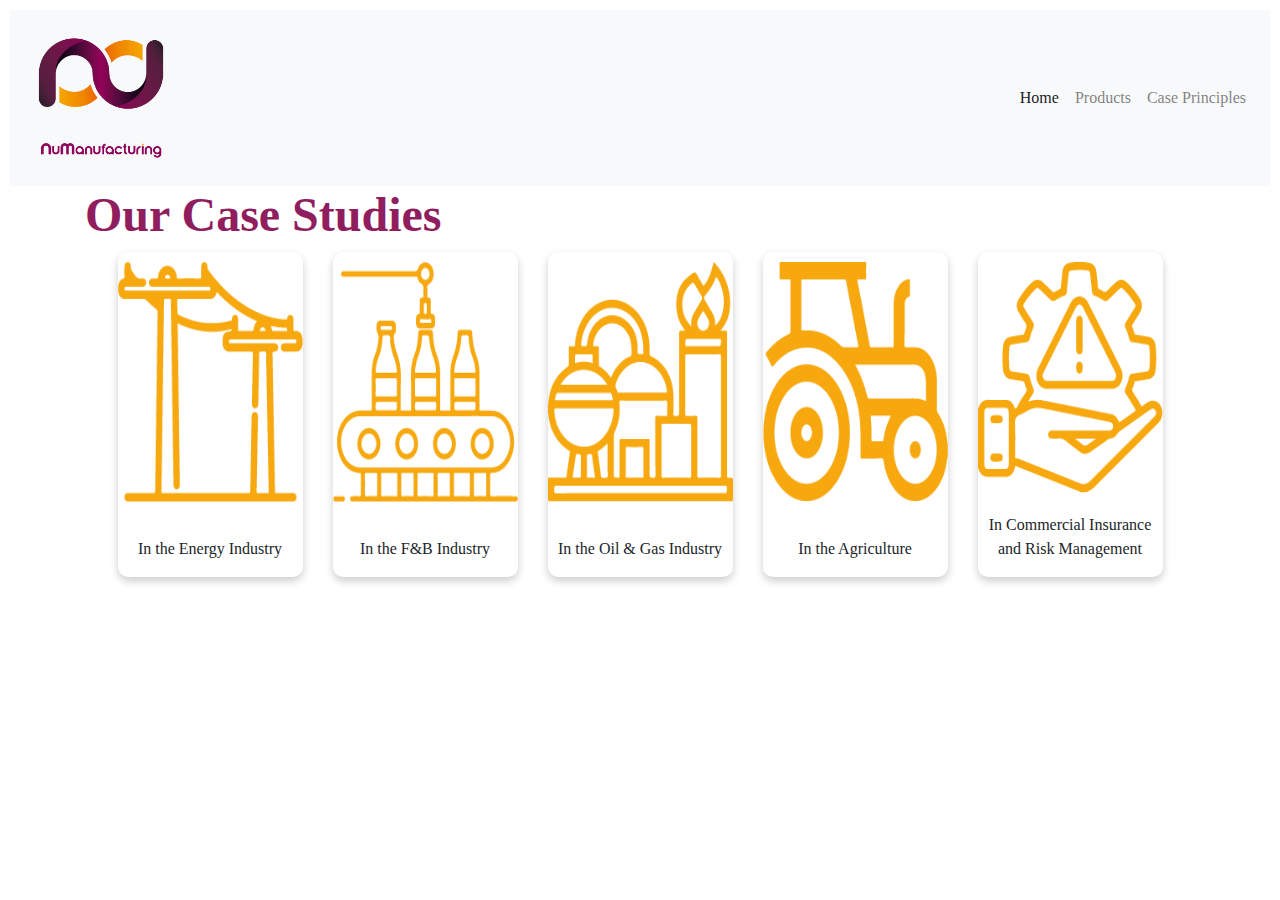
<file: index.html>
<!DOCTYPE html>
<html lang="en">
  <head>
    <meta charset="utf-8">
	<meta http-equiv="X-UA-Compatible" content="IE=edge">
	<meta name="viewport" content="width=device-width, initial-scale=1">
    <title>Untitled Document</title>
    <!-- Bootstrap -->
	<link href="css/bootstrap-4.4.1.css" rel="stylesheet">
	<link href="css/style.css" rel="stylesheet" type="text/css">
  </head>
  <body>
	  
	  <nav class="navbar navbar-expand-lg navbar-light bg-light">
    <a class="navbar-brand" href="#">
      <img src="images/numanufacturing.png" width="150" height="150" alt="">
    </a>
    <div class="collapse navbar-collapse" id="navbarNav">
      <ul class="navbar-nav ml-auto">
        <li class="nav-item active">
          <a class="nav-link" href="#">Home <span class="sr-only">(current)</span></a>
        </li>
        <li class="nav-item">
          <a class="nav-link" href="">Products</a>
        </li>
        <li class="nav-item">
          <a class="nav-link" href="index.html">Case Principles</a>
        </li>
      </ul>
    </div>  
  </nav>

	  <div class="container"><h1 class="main-h1">Our Case Studies</h1></div>
	  
	 <div class="galery">
	   <div class="row">
		   <div class="col-xl-2 col-lg-2 offset-xl-1 offset-lg-1 col-md-2 offset-md-1 col-sm-4 custom-spacing col-5 offset-3 offset-sm-0">
		     <a href="energy.html" class="no-link-style">
				   <div class="card home_page">
				   <img src="images/elec_icon_big.png" width="221" height="221" alt="" class="img-fluid">
				   <p class="card-content">In the Energy Industry</p></div>
			   </a> 
	     </div>
		   <div class="col-xl-2 col-lg-2 col-md-2 custom-spacing col-5 offset-3 offset-sm-0 col-sm-4">
		     <a href="fandb.html" class="no-link-style">
                <div class="card home_page">
				   <img src="images/f&amp;b_icon_big.png" width="221" height="221" alt="" class="img-fluid">
					<p class="card-content">In the F&amp;B Industry</p> </div>
			   </a> 
		   </div>
		   <div class="col-xl-2 col-lg-2 col-md-2 col-sm-4 custom-spacing col-5 offset-3 offset-sm-0">
			   <a href="oandg.html" class="no-link-style">
                <div class="card home_page">
				   <img src="images/oil_icon_big.png" width="220" height="221" alt="" class="img-fluid">
				   <p class="card-content">In the Oil &amp; Gas Industry</p></div>
	     </a></div>
		   <div class="col-xl-2 col-lg-2 col-md-2 col-sm-4 offset-sm-2 offset-md-0 custom-spacing col-5 offset-3" >
			   <a href="agriculture.html" class="no-link-style">
                <div class="card home_page">
				   <img src="images/aggriculture_icon_big.png" width="221" height="221" alt="" class="img-fluid">
				   <p class="card-content">In the Agriculture</p></div>
			   </a>
			</div>
		   <div class="col-xl-2 col-lg-2 col-md-2 col-sm-4 custom-spacing">
			   <a href="risk.html"  class="no-link-style">
                <div class="card home_page">
				   <img src="images/risk_icon_big.png" width="221" height="221" alt="" class="img-fluid">
				   <p class="card-content">In Commercial Insurance and Risk Management</p> </div>
			   </a> </div>
	   </div>
     </div>
	  
	  
	  
  <!-- body code goes here -->


	<!-- jQuery (necessary for Bootstrap's JavaScript plugins) --> 
	<script src="js/jquery-3.4.1.min.js"></script>

	<!-- Include all compiled plugins (below), or include individual files as needed -->
	<script src="js/popper.min.js"></script> 
	<script src="js/bootstrap-4.4.1.js"></script>
  </body>
</html>
</file>
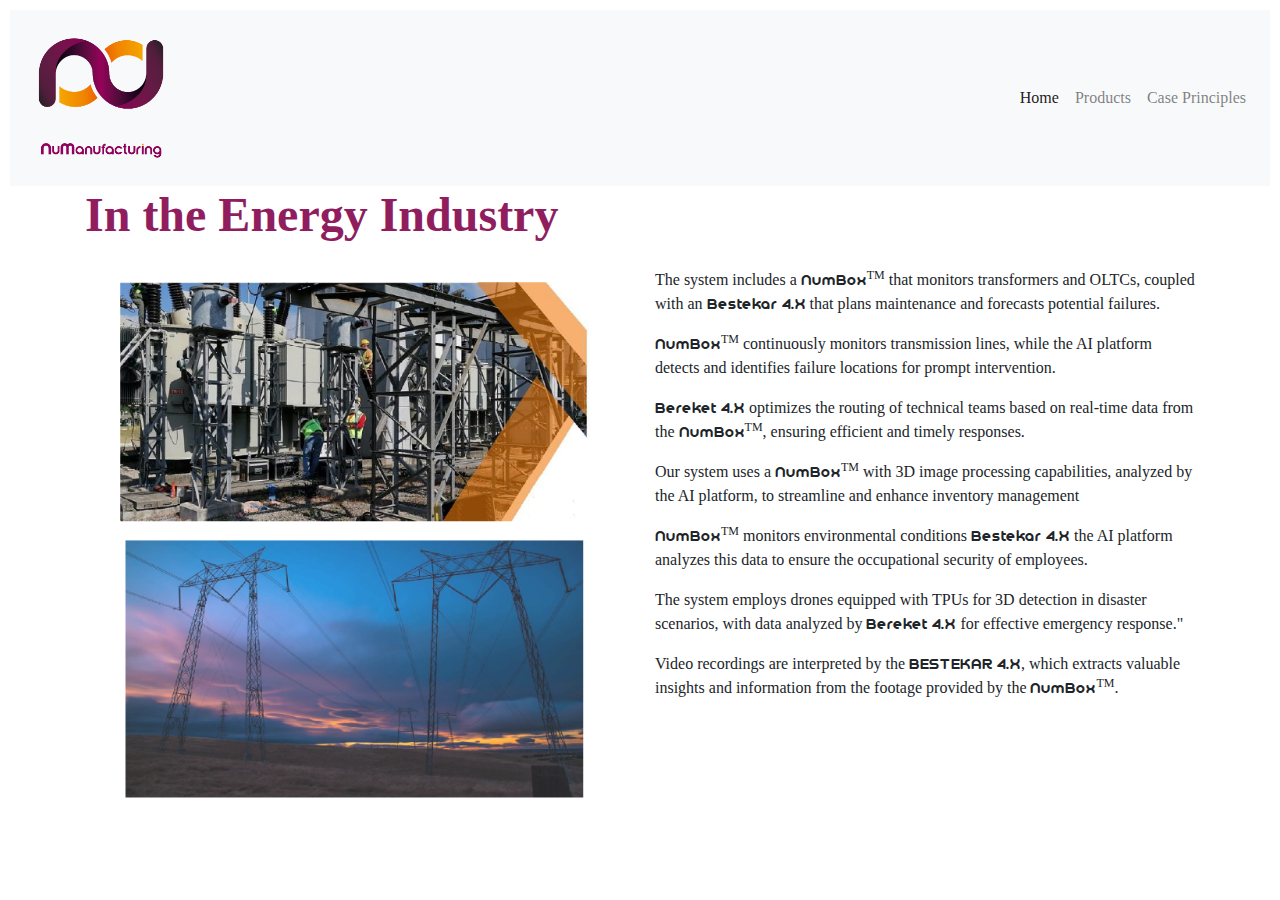
<file: energy.html>
<!DOCTYPE html>
<html lang="en">
  <head>
    <meta charset="utf-8">
	<meta http-equiv="X-UA-Compatible" content="IE=edge">
	<meta name="viewport" content="width=device-width, initial-scale=1">
    <title>Untitled Document</title>
    <!-- Bootstrap -->
	<link href="css/bootstrap-4.4.1.css" rel="stylesheet">
	<link href="css/style.css" rel="stylesheet" type="text/css">
  </head>
  <body>
	  
  <nav class="navbar navbar-expand-lg navbar-light bg-light">
    <a class="navbar-brand" href="#">
      <img src="images/numanufacturing.png" width="150" height="150" alt="">
    </a>
    <div class="collapse navbar-collapse" id="navbarNav">
      <ul class="navbar-nav ml-auto">
        <li class="nav-item active">
          <a class="nav-link" href="#">Home <span class="sr-only">(current)</span></a>
        </li>
        <li class="nav-item">
          <a class="nav-link" href="">Products</a>
        </li>
        <li class="nav-item">
          <a class="nav-link" href="index.html">Case Principles</a>
        </li>
      </ul>
    </div>  
  </nav>
      <div class="container">
         <h1 class="main-h1">In the Energy Industry</h1>
         
         <div class="row">
           <div class="col-xl-6 col-lg-6 col-md-6">
             <div class="card side-page col-xl-12 col-lg-12 col-md-12 col-7 offset-3 col-sm-6 offset-sm-3 offset-md-0">			  
               <div class="card-body">
                 <img src="images/6.png" alt="" width="602" height="662" class="img-fluid w-100 h-100"/> </div>
             </div>
           </div>
           <div class="col-xl-6 col-lg-6 col-md-6">
             <p></p>
             <p>The system includes a <span>NumBox</span><sup>TM</sup> that monitors transformers and OLTCs, coupled with an <span>Bestekar 4.X</span> that plans maintenance and forecasts potential failures.</p>
             <p><span>NumBox</span><sup>TM</sup> continuously monitors transmission lines, while the AI platform detects and identifies failure locations for prompt intervention.</p>
             <p><span>Bereket 4.X</span> optimizes the routing of technical teams based on real-time data from the <span>NumBox</span><sup>TM</sup>, ensuring efficient and timely responses.</p>
             <p>Our system uses a <span>NumBox</span><sup>TM</sup> with 3D image processing capabilities, analyzed by the AI platform, to streamline and enhance inventory management</p>
             <p><span>NumBox</span><sup>TM</sup> monitors environmental conditions <span>Bestekar 4.X</span> the AI platform analyzes this data to ensure the occupational security of employees.</p>
             <p>The system employs drones equipped with TPUs for 3D detection in disaster scenarios, with data analyzed by <span>Bereket 4.X</span> for effective emergency response."</p>
             <p>Video recordings are interpreted by the <span>BESTEKAR 4.X</span>, which extracts valuable insights and information from the footage provided by the <span>NumBox</span><sup>TM</sup>.</p>
           </div>
           </div>
  </div>
	  
	  
  	<!-- body code goes here -->


	<!-- jQuery (necessary for Bootstrap's JavaScript plugins) --> 
	<script src="js/jquery-3.4.1.min.js"></script>

	<!-- Include all compiled plugins (below), or include individual files as needed -->
	<script src="js/popper.min.js"></script> 
  <script src="js/bootstrap-4.4.1.js"></script>
  </body>
</html>
</file>
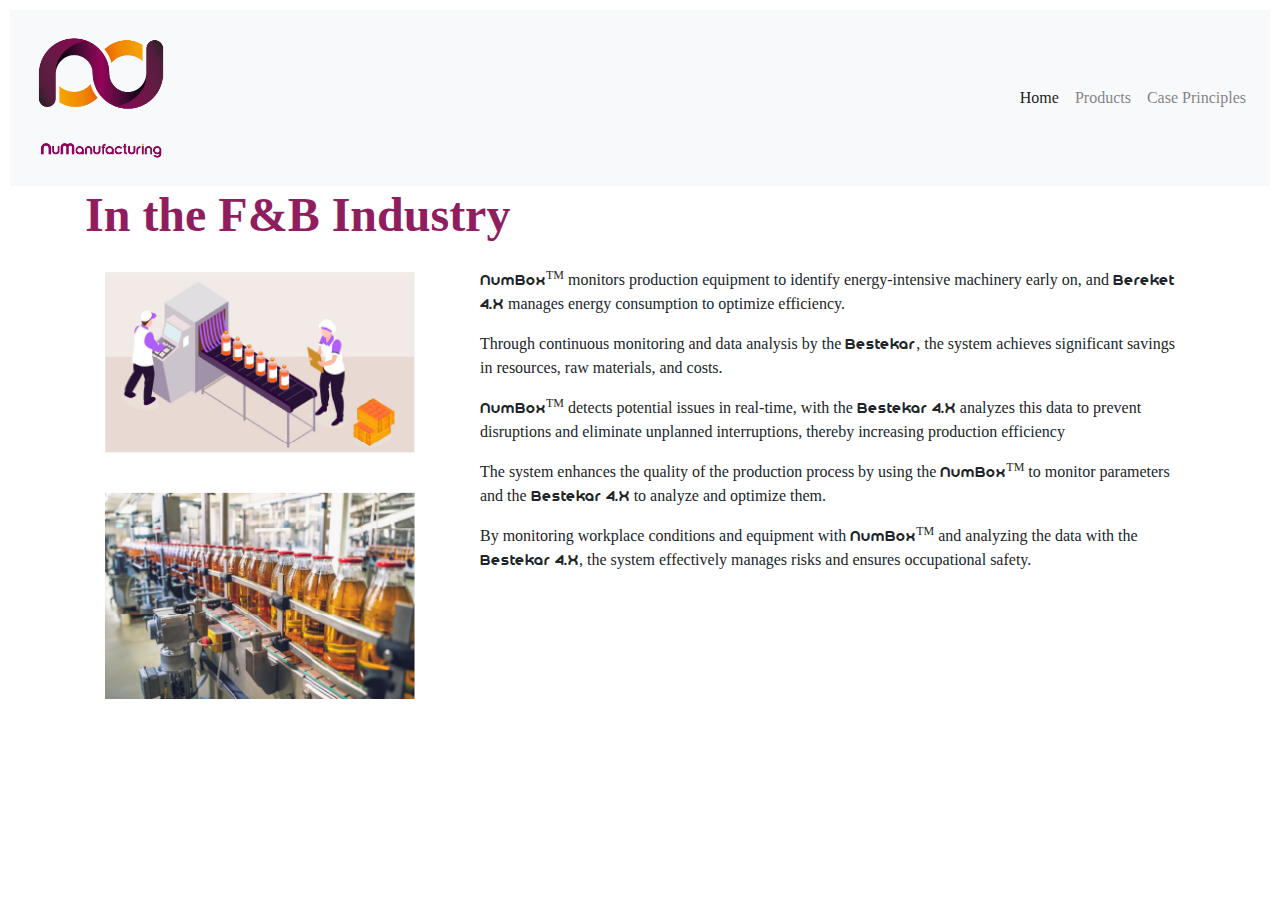
<file: fandb.html>
<!DOCTYPE html>
<html lang="en">
  <head>
    <meta charset="utf-8">
	<meta http-equiv="X-UA-Compatible" content="IE=edge">
	<meta name="viewport" content="width=device-width, initial-scale=1">
    <title>Untitled Document</title>
    <!-- Bootstrap -->
	<link href="css/bootstrap-4.4.1.css" rel="stylesheet">
	<link href="css/style.css" rel="stylesheet" type="text/css">
  </head>
  <body>
	  
  <nav class="navbar navbar-expand-lg navbar-light bg-light">
    <a class="navbar-brand" href="#">
      <img src="images/numanufacturing.png" width="150" height="150" alt="">
    </a>
    <div class="collapse navbar-collapse" id="navbarNav">
      <ul class="navbar-nav ml-auto">
        <li class="nav-item active">
          <a class="nav-link" href="#">Home <span class="sr-only">(current)</span></a>
        </li>
        <li class="nav-item">
          <a class="nav-link" href="">Products</a>
        </li>
        <li class="nav-item">
          <a class="nav-link" href="index.html">Case Principles</a>
        </li>
      </ul>
    </div>  
  </nav>
      <div class="container">
        <h1 class="main-h1">In the F&amp;B Industry</h1>
        <div class="row">
          <div class="col-md-6 col-lg-5 col-sm-9 offset-sm-2 col-10 offset-1 offset-md-0 col-xl-4">
            <div class="card-body">
              <img src="images/7.png" alt="" width="317" height="437" class="img-fluid w-60"/> </div>
          </div>
          <div class="col-md-6 col-lg-7 col-xl-8">
            <div class="card side-page col-xl-12 col-lg-12 col-md-12">
              <p></p>
              <p><span>NumBox</span><sup>TM</sup> monitors production equipment to identify energy-intensive machinery early on, and <span>Bereket 4.X</span> manages energy consumption to optimize efficiency.</p>
              <p>Through continuous monitoring and data analysis by the <span>Bestekar</span>, the system achieves significant savings in resources, raw materials, and costs.</p>
              <p><span>NumBox</span><sup>TM</sup> detects potential issues in real-time, with the <span>Bestekar 4.X</span> analyzes this data to prevent disruptions and eliminate unplanned interruptions, thereby increasing production efficiency</p>
              <p>The system enhances the quality of the production process by using the <span>NumBox</span><sup>TM</sup> to monitor parameters and the <span>Bestekar 4.X</span> to analyze and optimize them.</p>
              <p>By monitoring workplace conditions and equipment with <span>NumBox</span><sup>TM</sup> and analyzing the data with the <span>Bestekar 4.X</span>, the system effectively manages risks and ensures occupational safety.</p>
              
            </div>
          </div>
          </div>
      </div>
	  
	  
  	<!-- body code goes here -->


	<!-- jQuery (necessary for Bootstrap's JavaScript plugins) --> 
	<script src="js/jquery-3.4.1.min.js"></script>

	<!-- Include all compiled plugins (below), or include individual files as needed -->
	<script src="js/popper.min.js"></script> 
  <script src="js/bootstrap-4.4.1.js"></script>
  </body>
</html>
</file>
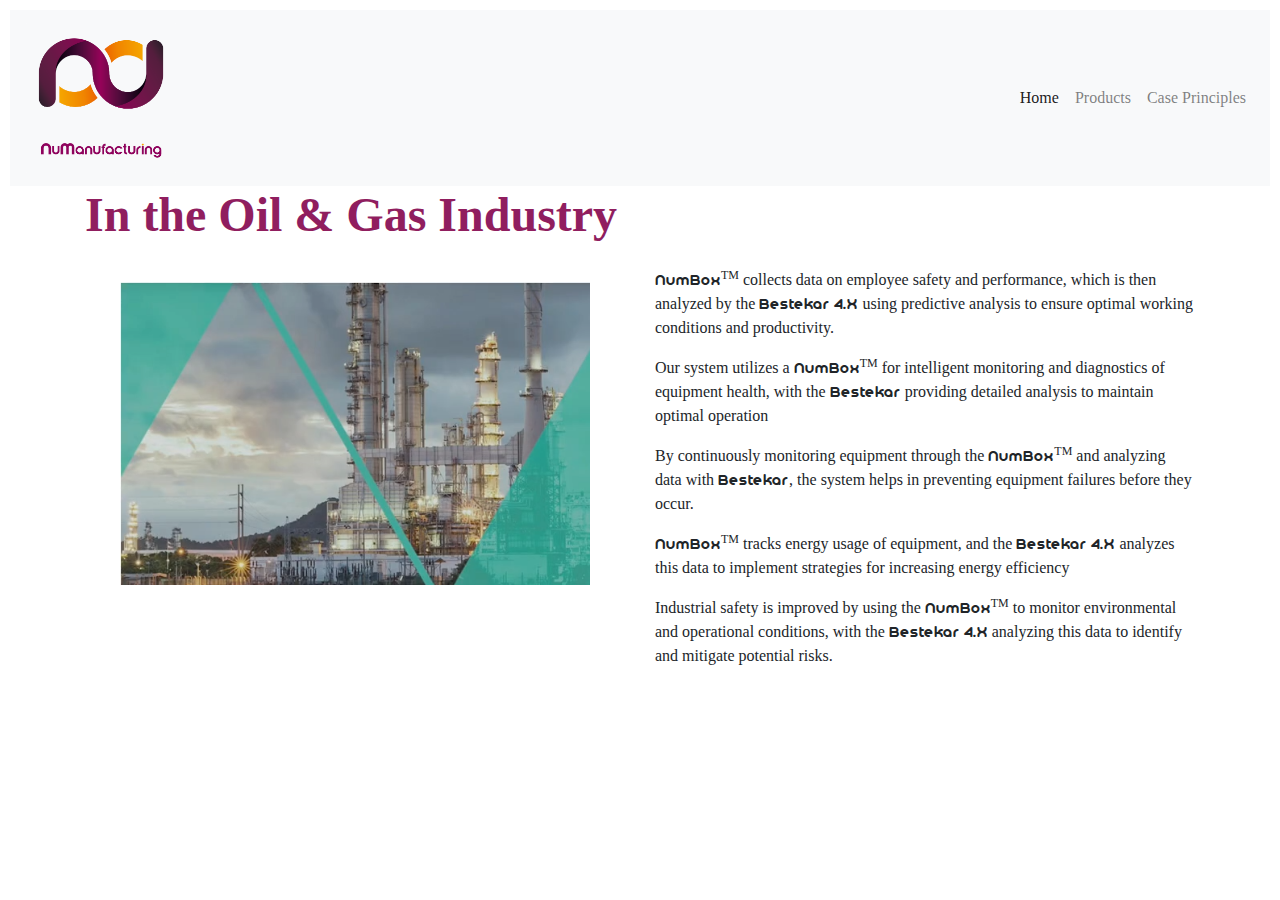
<file: oandg.html>
<!DOCTYPE html>
<html lang="en">
  <head>
    <meta charset="utf-8">
	<meta http-equiv="X-UA-Compatible" content="IE=edge">
	<meta name="viewport" content="width=device-width, initial-scale=1">
    <title>Untitled Document</title>
    <!-- Bootstrap -->
	<link href="css/bootstrap-4.4.1.css" rel="stylesheet">
	<link href="css/style.css" rel="stylesheet" type="text/css">
  </head>
  <body>
	  
  <nav class="navbar navbar-expand-lg navbar-light bg-light">
    <a class="navbar-brand" href="#">
      <img src="images/numanufacturing.png" width="150" height="150" alt="">
    </a>
    <div class="collapse navbar-collapse" id="navbarNav">
      <ul class="navbar-nav ml-auto">
        <li class="nav-item active">
          <a class="nav-link" href="#">Home <span class="sr-only">(current)</span></a>
        </li>
        <li class="nav-item">
          <a class="nav-link" href="">Products</a>
        </li>
        <li class="nav-item">
          <a class="nav-link" href="index.html">Case Principles</a>
        </li>
      </ul>
    </div>  
  </nav>
      <div class="container">
        <h1 class="main-h1">In the Oil &amp; Gas Industry</h1>
        <div class="row">
          <div class="col-xl-6 col-lg-6 col-md-12">
            <div class="card side-panel col-xl-12 col-lg-12 col-md-9 offset-md-2 col-sm-6 offset-sm-3 col-6 offset-3 offset-lg-0"> 
              <div class="card-body ">
                <img src="images/8.png" alt="" width="583" height="376" class="img-fluid w-100 h-100"/> </div>
            </div>
          </div>
          <div class="col-xl-6 col-lg-6 col-md-12">
            <p></p>
            <p><span>NumBox</span><sup>TM</sup> collects data on employee safety and performance, which is then analyzed by the <span>Bestekar 4.X</span> using predictive analysis to ensure optimal working conditions and productivity.</p>
            <p>Our system utilizes a <span>NumBox</span><sup>TM</sup> for intelligent monitoring and diagnostics of equipment health, with the <span>Bestekar</span> providing detailed analysis to maintain optimal operation</p>
            <p>By continuously monitoring equipment through the <span>NumBox</span><sup>TM</sup> and analyzing data with <span>Bestekar</span>, the system helps in preventing equipment failures before they occur.</p>
            <p><span>NumBox</span><sup>TM</sup> tracks energy usage of equipment, and the <span>Bestekar 4.X</span> analyzes this data to implement strategies for increasing energy efficiency</p>
            <p>Industrial safety is improved by using the <span>NumBox</span><sup>TM</sup> to monitor environmental and operational conditions, with the <span>Bestekar 4.X</span> analyzing this data to identify and mitigate potential risks.</p>
          </div>
          </div>
      </div>
	  
	  
  	<!-- body code goes here -->


	<!-- jQuery (necessary for Bootstrap's JavaScript plugins) --> 
	<script src="js/jquery-3.4.1.min.js"></script>

	<!-- Include all compiled plugins (below), or include individual files as needed -->
	<script src="js/popper.min.js"></script> 
  <script src="js/bootstrap-4.4.1.js"></script>
  </body>
</html>
</file>
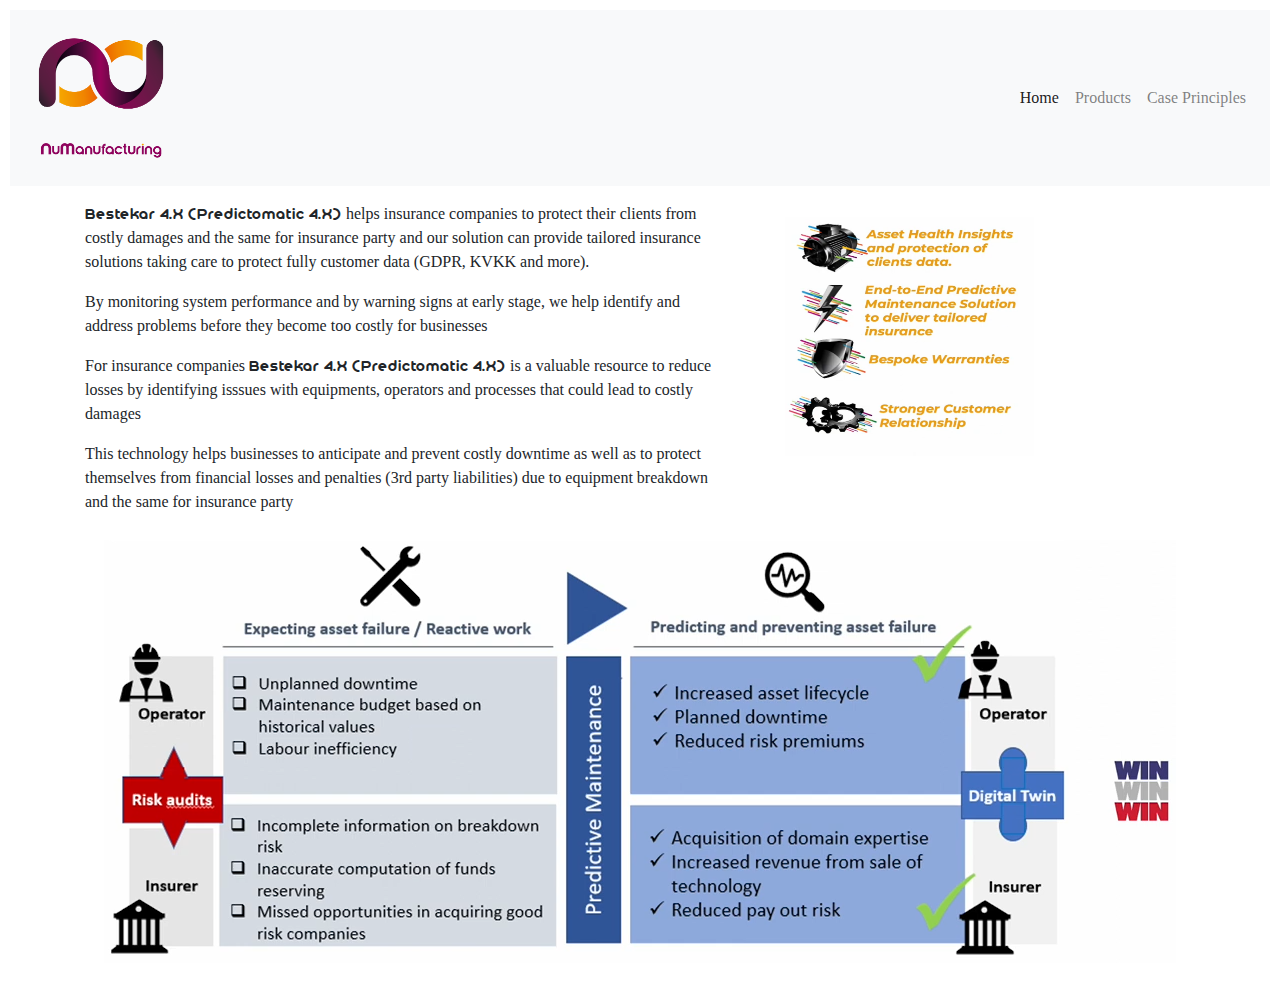
<file: risk.html>
<!DOCTYPE html>
<html lang="en">
  <head>
    <meta charset="utf-8">
	<meta http-equiv="X-UA-Compatible" content="IE=edge">
	<meta name="viewport" content="width=device-width, initial-scale=1">
    <title>Untitled Document</title>
    <!-- Bootstrap -->
	<link href="css/bootstrap-4.4.1.css" rel="stylesheet">
	<link href="css/style.css" rel="stylesheet" type="text/css">
  </head>
  <body>
  <nav class="navbar navbar-expand-lg navbar-light bg-light">
    <a class="navbar-brand" href="#">
    <img src="images/numanufacturing.png" width="150" height="150" alt="">
    </a>
    <div class="collapse navbar-collapse" id="navbarNav">
      <ul class="navbar-nav ml-auto">
        <li class="nav-item active">
          <a class="nav-link" href="#">Home <span class="sr-only">(current)</span></a>
        </li>
        <li class="nav-item">
          <a class="nav-link" href="">Products</a>
        </li>
        <li class="nav-item">
          <a class="nav-link" href="index.html">Case Principles</a>
        </li>
      </ul>
    </div>  
  </nav>
      <div class="container">
  <div class="row">
    <div class="col-xl-7 col-lg-6 col-md-6 col-sm-12">
      <p></p>
      <p><span>Bestekar 4.X (Predictomatic 4.X)</span> helps insurance companies to protect their clients from costly damages and the same for insurance party and our solution can provide tailored insurance solutions taking care to protect fully customer data (GDPR, KVKK and more).</p>
      <p>By monitoring system performance and by warning signs at early stage, we help identify and address problems before they become too costly for businesses</p>
      <p>For insurance companies <span>Bestekar 4.X (Predictomatic 4.X)</span> is a valuable resource to reduce losses by identifying isssues with equipments, operators and processes that could lead to costly damages</p>
      <p>This technology helps businesses to anticipate and prevent costly downtime as well as to protect themselves from financial losses and penalties (3rd party liabilities) due to equipment breakdown and the same for insurance party</p>
    </div>
    <div class="col-xl-5 col-lg-6 col-md-6">
      <div class="card side-page col-xl-12 col-lg-12 col-md-12 col-sm-5 offset-sm-4 col-6 offset-3 offset-md-0"> 
        <div class="card-body">
          <img src="images/9.png" alt="" width="461" height="502" class="img-fluid w-60"/></div>
      </div>
    </div>
    </div>
	  </div>
	  <div class="container"></div>
<div class="container-fluid"><img src="images/10.png" alt="" width="1072" height="423" class="img-fluid w-70"/></div>
      
  	<!-- body code goes here -->


	<!-- jQuery (necessary for Bootstrap's JavaScript plugins) --> 
	<script src="js/jquery-3.4.1.min.js"></script>

	<!-- Include all compiled plugins (below), or include individual files as needed -->
	<script src="js/popper.min.js"></script> 
  <script src="js/bootstrap-4.4.1.js"></script>
  </body>
</html>
</file>
<file: css/style.css>
@charset "utf-8";
@import url("../webfonts/Geometry/stylesheet.css");

body {
	margin: 0;
	margin-top: 10px;
	padding-left: 10px;
	padding-right: 10px;
	font-family: Verdana;
}

.card {
  border: none; /* Card kenarlıklarını kaldır */
  border-radius: 0; /* Köşe yuvarlamalarını kaldır */
}

h1 {
    color: #901E5F;
    font-weight: bold;	
}


.no-link-style {
  color: inherit;
  text-decoration: none;
}

.no-link-style:hover {
  color: #862058;
  text-decoration: none;
   
}

a {
  display: inline-block; /* Required for transform to work properly */
  transition: transform 0.3s ease; /* Smooth transition */
}

a:hover {
  transform: translateY(-10px); /* Move up by 1 pixel on hover */
}

.responsive-video-container {
	position: relative;
	padding-bottom: 56.25%; /* 16:9 oranı için */
	height: 0;
	overflow: hidden;
}

.responsive-video-container video {
	position: absolute;
	top: 0;
	left: 0;
	width: 100%;
	height: 100%;
}

.card.home_page {
  box-shadow: 0 4px 8px 0 rgba(0, 0, 0, 0.2);
  width: 100%;
  height:250px;
  text-align:center;  
  display: flex;
  flex-direction: column; 
  overflow: hidden; 
	border-radius: 10px;
}

.card-content {
    display: flex;
    flex-grow: 1;            /* İçeriğin esnemesini sağlar */
    align-items: flex-end;   /* İçeriği kartın altına hizalar */
    justify-content: center; /* Metni yatayda ortalar */
    margin-top: 20px;        /* Görsel ile içerik arasındaki boşluk */
}

.card img {
	padding-top: 10px;
}

.main-h1 {
	font-size: 3em;
}

.container-fluid {
	margin-top: 10px;
	margin-bottom: 30px;
	display: flex;
	justify-content: center;
	align-items: center;
}

span {
    font-family: Geometry;
}

@media screen and (min-width:1200px) {
	.card.home_page {
	  width: 100%;
	  height: 325px;
	}
	
	.card img {
	  padding-top: 10px;
	  width: 250px;
	  height: 250px;
	  margin:auto;
	}
	
}

@media screen and (min-width:768px) and (max-width:1199px) {
	body{
		font-size: 0.9em;
		margin: 5px;
		padding: 5px;
	}
	h1 {
		font-size: 20px;
	}
}

@media screen and (min-width:576px) and (max-width:767px) {
	body{
		font-size: 1em;
		margin: 5px;
		padding: 5px;
	}
	.main-h1 {
		font-size: 2em;
	}
	
	video::cue(.bg_black) {
    background-color: black;
	font-size: 15px;
}

video::cue(.f_size) {
	font-size: 15px;
}
	.main-row{
		gap: 5px;
	}
	
	.card img {
	  padding-top: 10px;
	  width: 150px;
	  height: 150px;
	  margin:auto;
	}
	
	.custom-spacing {
		margin-bottom: 20px; /* Adjust the value as needed */
	}
}

@media screen and (max-width:575px) {
	body{
		font-size: 1.875rem;
		margin: 5px;
		padding: 5px;
	}
	
	.main-h1 {
		font-size: 1.5em;
	}
	
	.card.home_page {
	  width: 200px;
	  height: 240px;
	  margin: auto;
		
	}
	.card img {
	  padding-top: 10px; 
	  width: 150px;
	  height: 150px;
	  margin: auto;
	}
	
	.custom-spacing {
		margin-bottom: 20px; /* Adjust the value as needed */
	}
	
}
</file>
